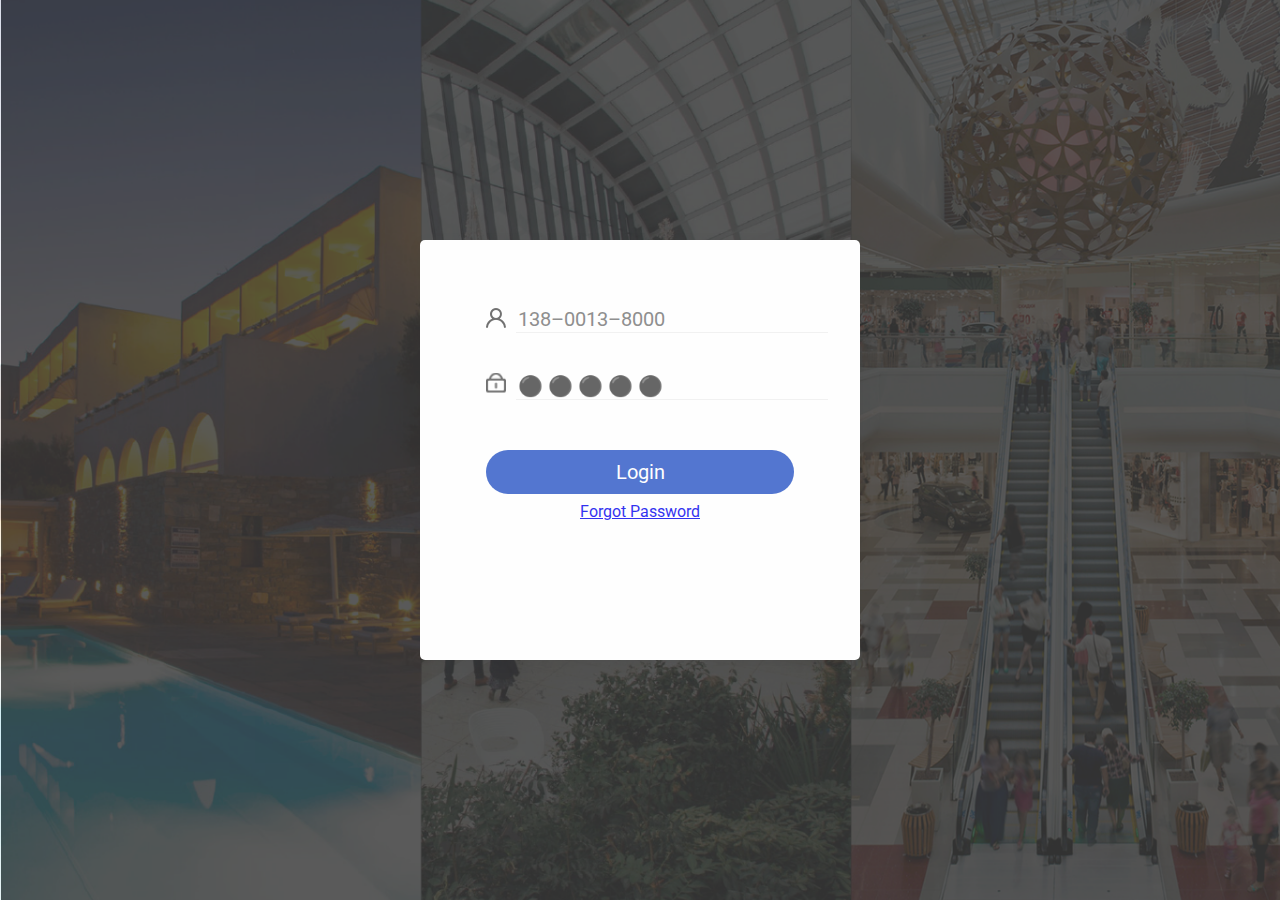
<file: loginpage.html>
<!doctype html>
<html>

<head>
    <meta charset="utf-8">
    <meta http-equiv="X-UA-Compatible" content="IE=edge">
    <meta name="viewport" content="width=device-width, shrink-to-fit=no, initial-scale=1">
    <link href="https://fonts.googleapis.com/css?family=Roboto" rel="stylesheet">
    <link href="./css/style.css" rel="stylesheet">
    <title>Login</title>
    <style>
        .dots::placeholder {
            color: red;
        }

    </style>
</head>

<body>
    <section class="landing">
        <div class="loginbox">
            <div class="box">
                <div class="username">
                    <span class="profile"></span>
                    <input type="text" class="name" placeholder="138–0013–8000">

                </div>
                <div class="password">
                    <span class="pswrdicon"></span>

                    <input type="password" placeholder="⚫ ⚫ ⚫ ⚫ ⚫" class="pwd">

                </div>
                <a class="loginbtn" href="#">Login</a>
                <div class="forgot"> <a href="#">Forgot Password</a> </div>
            </div>
        </div>
    </section>


</body>

</html>
</file>
<file: css/style.css>
/*
    DEMO STYLE
*/

@import url('https://fonts.googleapis.com/css?family=Roboto');

body {
    font-family: 'Roboto', sans-serif;
    background: #fafafa;
    margin: 0px;
}

p {
    font-family: 'Roboto', sans-serif;
    font-size: 1.1em;
    font-weight: 300;
    line-height: 1.7em;
    color: #999;
}

#sidebar a,
#sidebar a:hover,
#sidebara:focus {
    color: inherit;
    text-decoration: none;
    transition: all 0.3s;
}

.navbar {
    padding: 15px 10px;
    background: #fff;
    border: none;
    border-radius: 0;
    margin-bottom: 40px;
    box-shadow: 1px 1px 3px rgba(0, 0, 0, 0.1);
}

.navbar-btn {
    box-shadow: none;
    outline: none !important;
    border: none;
}

.navbar-btn.active {
    box-shadow: none;
    outline: none !important;
    border: none;
    float: none;
}

.line {
    width: 100%;
    height: 1px;
    border-bottom: 1px dashed #ddd;
    margin: 40px 0;
}

i,
span {
    display: inline-block;
}

/* ---------------------------------------------------
    SIDEBAR STYLE
----------------------------------------------------- */

.wrapper {
    display: flex;
    align-items: stretch;
}

#sidebar {
    min-width: 18%;
    background-color: #26304F;
    color: #fff;
    transition: all 0.3s;
    position: fixed;
    height: 100%;
    z-index: 111;
}


#sidebar.closed {
    min-width: 4%;
    max-width: 80px;
    text-align: center;
    z-index: 111;
}

#sidebar.closed .sidebar-header h3,
#sidebar.closed .CTAs {
    display: none;
}

#sidebar.closed .sidebar-header strong {
    display: block;
}

#sidebar ul li a {
    text-align: left;
}

#sidebar.closed ul li a {
    padding: 20px 10px;
    text-align: center;
    font-size: 0.85em;
}

#sidebar.closed ul li a i {
    margin-right: 0;
    display: block;
    font-size: 1.8em;
    margin-bottom: 5px;
}

#sidebar.closed ul ul a {
    padding: 10px !important;
}

#sidebar.closed .dropdown-toggle::after {
    top: auto;
    bottom: 10px;
    right: 50%;
    -webkit-transform: translateX(50%);
    -ms-transform: translateX(50%);
    transform: translateX(50%);
    color: #4695d5;
}

#sidebar .sidebar-header {
    padding: 10px 15px;
    background: #2A56C6;
}

#sidebar .sidebar-header strong {
    display: none;
    font-size: 1.8em;
}

#sidebar ul.components {
    padding: 20px 0;
}

#sidebar ul li a {
    padding: 15px;
    font-size: 18px;
    display: block;
}

.dropdownMenu li a:hover {
    color: #808BA8;
}

.dropdownMenu li a:focus {
    color: #808BA8;
    border-left: 7px solid #2A56C6;
    background-color: #1E2740;
}

#sidebar ul li a i {
    margin-right: 10px;
}

#sidebar ul li.closed > a,
a[aria-expanded="true"] {
    color: #fff;
    background: initial;

}

.menulist a[data-toggle="collapse"] {
    position: relative;
}

.menulist .dropdown-toggle::after {
    content: none;
    display: block;
    position: absolute;
    top: 50%;
    right: 20px;
    background-image: url(../Assets/Shape.png);
}

#sidebar ul ul a {
    font-size: 16px !important;
    padding-left: 30px !important;
    background: #161D31;
}

ul.CTAs {
    padding: 20px;
}

ul.CTAs a {
    text-align: center;
    font-size: 0.9em !important;
    display: block;
    border-radius: 5px;
    margin-bottom: 5px;
}

a.download {
    background: #fff;
    color: #7386D5;
}

a.article,
a.article:hover {
    background: #6d7fcc !important;
    color: #fff !important;
}

#sidebar .logo {
    display: block;
}

#sidebar .logoClosed {
    display: none;
}

#sidebar.closed .logo {
    display: none;
}

#sidebar.closed .logoClosed {
    display: block;
}

#sidebar.closed .left-sidebar-header {
    display: none;
}

#sidebar.closed .sidebar-header {
    padding: 10px 0px;
}

.left-sidebar-header {
    color: #ffffff;
    padding-left: 15px;
    white-space: nowrap;
}

a:hover .left-sidebar-header {
    color: #9B9B9B;
}

a:focus .left-sidebar-header {
    color: #ffffff;
}

a[aria-expanded="true"] .down-arrow {
    display: none;
}

a[aria-expanded="true"] .up-arrow {
    display: block;
}

a[aria-expanded="false"] .up-arrow {
    display: none;
}

a[aria-expanded="false"] .down-arrow {
    display: block;
}

#sidebar.closed a .down-arrow {
    display: none;
}

#sidebar.closed a .up-arrow {
    display: none;
}

#sidebar.closed .svg-inline--fa {
    height: 2em;
    width: 2em;
}

#sidebarCollapse {
    background: transparent;
    cursor: pointer;
    padding: 0;
    padding-left: 25px;
}

#sidebarCollapse .toggleButton {
    background: url('../Assets/arrow_right-16.png') no-repeat center;
    width: 25px;
    height: 20px;
}

#sidebarCollapse .toggleButton.closed {
    background: url('../Assets/arrow_Expand.png') no-repeat center;
    width: 25px;
    height: 20px;
}

#sidebar.closed ul > li > a > .img-icon {
    margin: 0 auto;
}

.menulist {
    position: relative;
}

#sidebar.closed .menulist:hover > .dropdownMenu {
    position: absolute;
    display: block;
    top: 0;
    left: 100%;
    width: auto;
    z-index: 90;
}

#sidebar.closed .menulist:hover > .dropdownMenu li a {
    padding: 10px 35px !important;
    text-align: left;
    white-space: nowrap;
}

/* ---------------------------------------------------
    CONTENT STYLE
----------------------------------------------------- */

#content {
    min-width: 82%;
    min-height: 100vh;
    transition: all 0.3s;
    margin-left: 18%;
}

#contentDetails {
    min-width: 82%;
    min-height: 100vh;
    transition: all 0.3s;
    margin-left: 18%;
    padding-bottom: 15px;
}

#contentDetails.toggle {
    min-width: 96%;
    min-height: 100vh;
    transition: all 0.3s;
    margin-left: 4%;
}

#content.toggle {
    min-width: 96%;
    min-height: 100vh;
    transition: all 0.3s;
    margin-left: 4%;
}

/* ---------------------------------------------------
    TopNav
----------------------------------------------------- */
.topNav {
    height: 80px;
    box-shadow: 0 2px 4px 0 rgba(0, 0, 0, 0.1);
    background-color: #ffffff;
    position: fixed;
    min-width: 82%;
    z-index: 50;
}

.topNav.toggle {
    height: 80px;
    box-shadow: 0 2px 4px 0 rgba(0, 0, 0, 0.1);
    background-color: #ffffff;
    position: fixed;
    min-width: 96%;
}

.topNavContent {
    height: 100%;
}

.rightNavSection {
    list-style-type: none;
    margin: 0px;
    padding: 0px;
    width: 100%;
    position: relative;
}

.rightNavSection li {
    float: right;
    height: 100%;
    overflow: hidden;
}

.rightNavSection .notificationIcon {
    padding: 25px 17px 25px 25px;
    padding: 25px;
}

.rightNavSection .notificationBell {
    background: url('../Assets/notification_bell-5.png') no-repeat center;
    width: 18px;
    height: 22px;
    display: inline-block;
    position: relative;
    cursor: pointer;
}

.notificationBell[data-badge]:after {
    content: attr(data-badge);
    position: absolute;
    top: -10px;
    right: -10px;
    font-size: .7em;
    background: #FF4D4D;
    color: white;
    width: 18px;
    height: 18px;
    text-align: center;
    line-height: 18px;
    border-radius: 50%;
    box-shadow: 0 0 1px #333;
}

.rightNavSection .profileImageIcon span {
    padding: 13px;
}

.rightNavSection .userName span {
    padding: 22px 22px 22px 0px;
}

.rightNavSection .optionDropdown {
    padding: 30px 25px 0px 0px;
}


.rightNavSection .arrow-down {
    width: 0;
    height: 0;
    border-left: 6px solid transparent;
    border-right: 6px solid transparent;
    border-top: 6px solid #7A8792;
    cursor: pointer;
}

.dropdownOptionsBody {
    display: none;
}

.dropdownOptionsBody::before {
    position: absolute;
    top: -10px;
    right: 60px;
    content: '';
    width: 0;
    height: 0;
    border-left: 8px solid transparent;
    border-right: 8px solid transparent;
    border-bottom: 10px solid #EBEBEB;
}

.dropdownOptionsBody {
    list-style-type: none;
    overflow: hidden;
    padding: 5px;
}

.rightNavSection .dropdownOptions {
    position: absolute;
    top: 85%;
    right: 2%;
    height: auto;
    z-index: 1;
    overflow: visible;
    border-radius: 5px;
    background-color: #EBEBEB;
    box-shadow: 0 2px 4px 0 rgba(0, 0, 0, 0.1);
}


.dropdownOptionsBody li {
    float: left;
    width: 100%;
    height: auto;
    color: #7A8792;
}

.dropdownOptionsBody li a {
    text-decoration: none;
    color: #7A8792;
}

/* ---------------------------------------------------
   Breadcrumbs
----------------------------------------------------- */
#content .breadcrumbsSection {
    width: 95%;
    height: 55px;
    overflow: hidden;
    margin-top: 100px;
    position: relative;
    margin-left: 30px;
    background-color: #FAFAFA;
}

.breadcrumbsNav {
    color: #7A8792;
    font-size: 18px;
    display: inline-block;
}

.breadcrumbsSection .breadcrumbsNav a {
    text-decoration: none;
    color: #7A8792;
}

.breadcrumbsSection .breadcrumbsNav a:active,
.breadcrumbsSection .breadcrumbsNav a:focus {
    text-decoration: none;
    color: #000000;
}

.breadcrumbsSection .optionsSection .downloadData {
    text-decoration: none;
    color: #7A8792;
    padding-right: 12px;
}

.breadcrumbsSection .optionsSection .downloadData:active,
.breadcrumbsSection .optionsSection .downloadData:focus {
    text-decoration: none;
    color: #000000;
}

.breadcrumbsSection .optionsSection {
    overflow: hidden;
    display: inline-block;
    float: right;
}

.optionsSection .exportExcel {
    padding-right: 8px;
}

.optionsSection .exportPdf {
    padding-right: 25px;
}

.breadcrumbsSection .optionsSection .filterButton {
    height: 38px;
    width: 94px;
    border-radius: 19px;
    color: #ffffff;
    outline: none;
    border: none;
    background-color: #2A56C6;
    font-weight: bold;
    letter-spacing: 0.8px;
}

#filterModalCenter #applyFilter {
    height: 47px;
    width: 94px;
    border-radius: 28.5px;
    background-color: #2A56C6;
    font-weight: bold;
    letter-spacing: 0.8px;
}

#filterModalCenter .filterOption {
    width: calc(50% - 40px);
    float: left;
    list-style-type: none;
    margin: 12px 20px;
}

#filterModalCenter .filterSection {
    margin: 0;
    padding: 0;
}

.filterOption .dropdownBox select {
    height: 48px;
    border: 1.5px solid #b4bdc1;
}

.filterOption .customDateField {
    border: 1.5px solid #B4BDC1;
    border-right-width: 0px;
    height: 48px;
    box-shadow: none;
}

.filterOption .docs-datepicker-trigger {
    border: 1.5px solid #B4BDC1;
    border-left-width: 0px;
    border-left-color: white;
    opacity: 1;
    padding: 0 12px;
}

.modalLabel {
    color: #646464;
    font-weight: bold;
    letter-spacing: 0.7px;
}

#filterModalCenter .modal-body {
    padding-bottom: .5rem;
}

#filterModalCenter .modal-footer {
    border: none;
    padding: 0px 35px 20px 35px;
}

/* ---------------------------------------------------
    Data Table Section
----------------------------------------------------- */
#content .dataTableSection {
    width: 95%;
    height: auto;
    margin: 0 auto;
    background-color: #FFFFFF;
    box-shadow: 0 3px 8px 0 rgba(205, 205, 205, 0.5);
    border-radius: 4px;
    position: relative;
}

#contentDetails .dataTableSection {
    width: 95%;
    height: auto;
    margin: 0 auto;
    background-color: #FFFFFF;
    box-shadow: 0 3px 8px 0 rgba(205, 205, 205, 0.5);
    border-radius: 4px;
    position: relative;
}

#content table.dataTable tbody th,
#content table.dataTable tbody td {
    border: 1px solid #e8e8e894;
    padding: 10px 10px 10px 20px;
    text-align: left;
}

#example_length label select {
    border-radius: 4px;
}

#example_filter input {
    border-radius: 4px;
    outline: none;
    border: 1px solid #E8E8E8;
}

.dataTables_wrapper #example_filter input {
    margin-right: 1.5em
}

#example_length label {
    color: #808BA8;
    margin: 20px;
    vertical-align: middle;
    vertical-align: -webkit-baseline-middle;
}

#example_filter label {
    margin: 15px;
}

#example_filter label input {
    background-image: url(../Assets/searchPlace.png);
    background-position: 12px;
    background-repeat: no-repeat;
    padding-left: 35px;
    width: 168px;
    height: 36px;
}


#example thead tr th {
    border: 1px solid #E8E8E8;
    background-color: #FAFAFA;
    padding: 20px;
}

#example thead .sorting_desc {
    background-image: url(../Assets/highlight_down.png);
    background-position: 95% 50%;
}

#example thead .sorting_asc {
    background-image: url(../Assets/highlight_up-14.png);
    background-position: 93% 50%;
}

#example thead .sorting {
    background-image: url(../Assets/arrow_disabled.png);
    background-position: 95% 50%;
}

#example tbody {
    font-size: 14px;
    text-align: center;
}

.dataTableSection .dataTable.no-footer {
    border-bottom: 1px solid #E8E8E8;
}

.status {
    background-image: url(../Assets/likestatus.png);
    background-repeat: no-repeat;
    background-position: 25%;
}

.negativeStatus {
    background-image: url(../Assets/dislike.png);
    background-repeat: no-repeat;
    background-position: 25%;
}

#example_wrapper #example_info {
    font-variant-numeric: tabular-nums;
    padding: 25px 20px;
}

#example_paginate {
    float: left;
    padding: 18px 0px;
}

#example_paginate .paginate_button {
    padding: 0;
    background-color: white !important;
}

#example_paginate .paginate_button:hover {
    background: #ffffff !important;
    border: 1px solid #ffffff;
}

#example tfoot {
    display: none;
}

/* ---------------------------------------------------
    AUDIT DETAILS PAGE
----------------------------------------------------- */

#contentDetails .breadcrumbsDetails {
    color: #000;
    font-family: Roboto;
    font-size: 22px;
    height: 100%;
    padding: 15px 0px;
}

#contentDetails .breadcrumbsSection {
    height: 65px;
    overflow: hidden;
    top: 0;
    position: relative;
    margin-left: 30px;
    background-color: #FAFAFA;

}

#contentDetails .customDetail {
    top: 80px;
    min-width: 82%;
    position: fixed;
    z-index: 1;
}

#contentDetails .customDetail.toggle {
    top: 80px;
    width: 96%;
    position: fixed;
    z-index: 1;
}

#contentDetails .customProductDetails {
    margin-top: 330px;
}

#contentDetails .detailTxt {
    color: #7A8793;
    font-family: Roboto;
    font-size: 18px;
    font-weight: 500;
    line-height: 21px;
    padding: 20px;
}

#contentDetails .collpsButn {
    color: #7A8793;
    padding: 8px 20px;
    float: right;
    cursor: pointer;
}

#contentDetails .collpsButn1 {
    color: #7A8793;
    padding: 8px 20px;
    float: right;
}

#contentDetails .detailsSection {
    margin: 0px auto;
    width: 94%;
}

#contentDetails .detailNav {
    border: 1px solid #E8E8E8;
    background-color: #FFFFFF;
    border-radius: 4px;
    width: 100%;
}

#contentDetails .customBack {
    background-color: #ffffff;
    box-shadow: 0 3px 8px 0 rgba(205, 205, 205, 0.5);
}

#contentDetails #productDetails {
    box-shadow: 0 3px 8px 0 rgba(205, 205, 205, 0.5);
}

#contentDetails .keyTxt {
    color: #646464;
    font-family: Roboto;
    font-size: 14px;
    font-weight: 500;
    line-height: 16px;
}

#contentDetails .valuetxt {
    color: #161719;
    font-family: Roboto;
    font-size: 14px;
    line-height: 16px;
}

#contentDetails #detailsTab {
    width: 100%;
    margin: 10px 0px;
}

#contentDetails #detailsTab tr td {
    padding: 10px 30px;
}

#contentDetails .mrgnTop {
    margin-top: 20px;
}

#contentDetails span[aria-expanded="false"] .down-gryarrow {
    display: none;
}

#contentDetails span[aria-expanded="false"] .up-gryarrow {
    display: block;
    padding-top: 5px;
    cursor: pointer
}

#contentDetails span[aria-expanded="true"] .down-gryarrow {
    display: block;
    padding-top: 5px;
    cursor: pointer
}

#contentDetails span[aria-expanded="true"] .up-gryarrow {
    display: none;
}

#contentDetails .normalTxt {
    color: #161719;
    font-family: Roboto;
    font-size: 14px;
    line-height: 16px;
}

#contentDetails .zeroVal {
    color: #FF2424;
    font-family: Roboto;
    font-size: 14px;
    line-height: 16px;
}

#contentDetails .normlVal {
    color: #161719;
    font-family: Roboto;
    font-size: 14px;
    line-height: 16px;
}



#contentDetails #auditImg .submitSection {
    overflow: hidden;
}

#contentDetails #auditImg .imageRow {
    margin: 15px 15px 0 15px;
}

#contentDetails .downButton,
#contentDetails .submitSection .submitButton {
    height: 38px;
    width: 132px;
    border-radius: 19px;
    color: #ffffff;
    outline: none;
    border: none;
    background-color: #2A56C6;
    font-weight: bold;
    letter-spacing: 0.8px;
    margin-right: 15px;

}

#contentDetails .approveButton {
    height: 38px;
    width: 132px;
    border-radius: 19px;
    color: #ffffff;
    outline: none;
    border: none;
    background-color: #BDC3D4;
    font-weight: bold;
    letter-spacing: 0.8px;
    margin-right: 15px;
}

#contentDetails .imageTiles {
    padding: 0;
}

#contentDetails .submitSection .submitButton {
    float: right;
    margin: 25px 40px 25px 0px;
}

#contentDetails .approveButton {
    float: right;
    margin: 25px 20px 25px 0px;
}

#contentDetails button:focus {
    outline: 0px dotted;
    outline: 0px auto -webkit-focus-ring-color;
}

#contentDetails .tableCls {
    width: 100%;
}

#contentDetails .tableCls tr td {
    padding: 10px 30px;
    border: 1px solid #E8E8E8;
    background-color: #ffffff;
}

#contentDetails .tableCls th {
    padding: 10px 30px;
    border: 1px solid #E8E8E8;
    background-color: #FAFAFA;
}

#contentDetails .headertxt {
    color: #2A56C6;
    font-family: Roboto;
    font-size: 14px;
    font-weight: 600;
    line-height: 16px;
    letter-spacing: 0.8px;
    text-align: center;
}

#contentDetails .productName {
    color: #646464;
    font-family: Roboto;
    font-size: 16px;
    font-weight: 500;
    line-height: 19px;
    padding-left: 25px;
}

#contentDetails .align {
    text-align: center;
}

#contentDetails .otherBtns {
    height: 38px;
    width: 73px;
    border: 1px solid #2A56C6;
    border-radius: 3px;
    background-color: #F1F1F1;
    color: #161719;
    font-family: Roboto;
    font-size: 14px;
    padding: 10px 15px;
    margin: 0px 5px;
}

#contentDetails .otherDwnBtns {
    color: #161719;
    font-family: Roboto;
    font-size: 14px;
    line-height: 16px;
    height: 35px;
    border: 1.5px solid #2A56C6;
    background-color: #fafafa;
    border-radius: 19px;
    margin: 0px 5px;
    padding: 0px 20px;
}

#contentDetails a:hover {
    color: #161719;
    text-decoration: none;
}

#contentDetails .divHeight {
    height: 50px;
    padding: 0px 10px;
}

#contentDetails .imgTag {
    width: 232px;
    border-radius: 5px;
    position: relative;
}

.imgTag [type=radio] {
    position: absolute;
    opacity: 0;
    width: 0;
    height: 0;
}

[type=radio] + .correctIconImg {
    height: 17px;
    width: 17px;
    background-image: url(../Assets/CorrectDeactive.png);
    margin: 0 6px;
    cursor: pointer;
}

[type=radio]:checked + .correctIconImg {
    height: 17px;
    width: 17px;
    background-image: url(../Assets/CorrectActive.png);
    cursor: pointer;
    margin: 0 6px;
}

[type=radio] + .wrongIconImg {
    height: 17px;
    width: 17px;
    background-image: url(../Assets/WrongDeactive.png);
    cursor: pointer;
    margin: 0 6px;
}

[type=radio]:checked + .wrongIconImg {
    height: 17px;
    width: 17px;
    background-image: url(../Assets/WrongActive.png);
    cursor: pointer;
    margin: 0 6px;
}


#contentDetails .auditImgTxt {
    color: #161719;
    font-family: Roboto;
    font-size: 14px;
    font-weight: 500;
    line-height: 16px;
    width: 70%;
}

#contentDetails .viewMore {
    color: #4D86FF !important;
    font-family: Roboto;
    font-size: 12px;
    line-height: 14px;
    cursor: pointer;
}

#contentDetails .viewMoreBody {
    display: none;
    width: 300px;
    height: auto;
    background-color: #fafafa;
    border: 1px solid grey;
    border-radius: 5px;
    position: absolute;
    top: 45%;
    padding-left: 10px;
    overflow-x: auto;
}

#contentDetails .viewMoreContent {
    display: table;
    margin: 10px auto 0px;
}

#contentDetails .viewMoreBody img {
    height: 60px;
    width: 60px;
}

#contentDetails .imgMrgn {
    margin-bottom: 10px;
    height: 194px;
    width: 232px;
    border-radius: 5px;
}

#contentDetails .textMrgnTop {
    margin-top: 10px;
    float: right;

}

#contentDetails .auditSelct {
    color: #808080;
    width: 105px;
    font-size: 12px;
    border: 1px solid #808080;
    border-radius: 3px;
    background-color: #FFFFFF;
    cursor: pointer;
}

#contentDetails .auditStatus {
    color: #808080;
    font-family: Roboto;
    font-size: 12px;
    line-height: 14px;
    margin-right: 85px;
}

#contentDetails .auditBrws {
    color: #4D86FF;
    font-family: Roboto;
    font-size: 12px;
    line-height: 14px;
    cursor: pointer;
}

#contentDetails .custom-select:focus {
    border-color: #000;
    outline: 0;
    box-shadow: 0 0 0 0.0rem rgba(0, 123, 255, .25);
}

#contentDetails .auditTxtArea {
    height: 48px;
    width: 232px;
    border: 1px solid #808080;
    border-radius: 3px;
    background-color: #FFFFFF;
    font-size: 12px;
    padding-left: 5px;
}

#contentDetails .imageSection {
    border-bottom: 1px solid #E8E8E8;
    position: relative;
}

.fileupload {
    display: none;
}

.documentName {
    height: 26px;
    width: 120px;
    float: right;
    border: 1px solid #4A90E2;
    border-radius: 3px;
    background-color: #FFFFFF;
    box-shadow: 0 2px 4px 0 rgba(218, 210, 210, 0.5);
    position: relative;
    background: url(../Assets/attachment_icon.png) no-repeat;
    background-position: 8px 6px;
    color: #4A90E2;
    font-family: Lato;
    font-size: 11px;
    text-align: center;
    padding-top: 4px;
    padding-right: 4px;
    padding-left: 25px;
    display: none;
    margin-left: 15px;
    vertical-align: middle;
    margin-top: 5px;
}

.docName {
    max-height: 17px;
    max-width: 100px;
    white-space: nowrap;
    overflow: hidden;
    text-overflow: ellipsis;
    margin: 0;
}

.docNameClose {
    display: inline-block;
    height: 9px;
    width: 9px;
    float: right;
    margin-top: 4px;
    position: absolute;
    top: 4px;
    right: 4px;
    cursor: pointer;
}

.fileuploadTrigger {
    height: 35px;
    width: 90px;
    background-color: #2A56C6;
    text-align: center;
    padding-top: 8px;
    font-size: 13px;
    color: #FFFFFF;
    cursor: pointer;
    border-radius: 20px;
    margin-bottom: 15px;
}

.lightbox {
    top: 15% !important;
}

/*-------------------------------------------------*/
/*Auditreport detail*/
/*----------------------------------------------------*/

/* Hide the browser's default checkbox */
.checkboxLabels input {
    position: absolute;
    opacity: 0;
    cursor: pointer;
    height: 0;
    width: 0;
    left: 0;
}



/* Create a custom checkbox */

.checkmark {
    position: absolute;
    top: 30%;
    left: 30%;
    height: 25px;
    width: 25px;
    background-color: #ffffff;
    border: 1px solid black;
    border-radius: 4px;
}


/* When the checkbox is checked, add a blue background */

.checkboxLabels input:checked ~ .checkmark {
    background-color: #ffffff;
}


/* Create the checkmark/indicator (hidden when not checked) */

.checkmark:after {
    content: "";
    position: absolute;
    display: none;
}


/* Show the checkmark when checked */

.checkboxLabels input:checked ~ .checkmark:after {
    display: block;
}


/* Style the checkmark/indicator */

.checkboxLabels .checkmark:after {
    left: 9px;
    top: 4px;
    width: 8px;
    height: 13px;
    border: solid black;
    border-width: 0 2px 2px 0;
    -webkit-transform: rotate(45deg);
    -ms-transform: rotate(45deg);
    transform: rotate(45deg);
}

#example th,
#example td {
    position: relative;
}

.activeApprove {
    height: 38px;
    width: 132px;
    border-radius: 19px;
    color: #ffffff;
    outline: none;
    border: none;
    background-color: #2A56C6;
    font-weight: bold;
    letter-spacing: 0.8px;
    position: absolute;
    bottom: 3%;
    right: 3%;
    outline: none;
}

.auditReportDetail .filterSelect {
    height: 40px;
    width: 135px;
    border: 1px solid #B4BDC1;
    border-radius: 4px;
}

.auditReportDetail #example_length label {
    vertical-align: middle;
}

/*-------------------login page--------------*/
/* CSS */

html,
body {
    height: 100%;
}

.landing {
    width: 100%;
    height: 100%;
    background: url('../Assets/loginBack.png') no-repeat center center fixed;
    -webkit-background-size: cover;
    -moz-background-size: cover;
    -o-background-size: cover;
    background-size: cover;
    opacity: 0.8;

}

.loginbox {
    height: 420px;
    width: 440px;
    border-radius: 5px;
    background-color: #FFFFFF;
    box-shadow: 0 3px 12px 0 rgba(0, 0, 0, 0.09);
    position: absolute;
    top: 50%;
    left: 50%;
    transform: translate(-50%, -50%);


}

.box {
    height: 80%;
    width: 70%;
    background-color: #FFFFFF;
    margin: 0 auto;
}

.username {
    height: 25px;
    margin-top: 66px;
}

.name,
.pwd {
    width: 100%;
    font-family: Roboto;
    font-size: 20px;
    border: none;
    margin-left: 30px;
    border-bottom: 1px solid #EFEFEF;
    color: #4D4D4D;
    line-height: 24px;
    outline: none;
}

.profile {
    height: 20px;
    width: 20px;
    background: url(../Assets/profile-4.png) no-repeat left;
    background-size: cover;
    position: absolute;
    margin-top: 2px;
}

.password {
    height: 27px;
    margin-top: 42px;

}

.pswrdicon {
    height: 20px;
    width: 20px;
    background: url(../Assets/shopping_bag-4.png) no-repeat left;
    background-size: cover;
    position: absolute;
}

.loginbtn {
    border-radius: 22.5px;
    background-color: #2A56C6;
    margin-top: 50px;
    display: block;
    text-decoration: none;
    color: #FFFFFF;
    font-family: Roboto;
    font-size: 20px;
    text-align: center;
    padding: 10px 0px;
}

.forgot {
    height: 19px;
    min-width: 122px;
    color: #999999;
    font-family: Roboto;
    font-size: 16px;
    line-height: 19px;
    text-align: center;
    margin-top: 8px;
    text-decoration-color: #999999;
}


/*--------------------psp segement style starts-----------------------------------*/
#PSPDatatable_length label select {
    border-radius: 4px;
}

#PSPDatatable_filter input {
    border-radius: 4px;
    outline: none;
    border: 1px solid #E8E8E8;
}

.dataTables_wrapper #PSPDatatable_filter input {
    margin-right: 1.5em
}

#PSPDatatable_length label {
    color: #808BA8;
    margin: 20px;
    vertical-align: middle;
    vertical-align: -webkit-baseline-middle;
}

#PSPDatatable_filter label {
    margin: 15px;
}

#PSPDatatable_filter label input {
    background-image: url(../Assets/searchPlace.png);
    background-position: 12px;
    background-repeat: no-repeat;
    padding-left: 35px;
    width: 168px;
    height: 36px;
}


#PSPDatatable thead tr th {
    border: 1px solid #E8E8E8;
    background-color: #FAFAFA;
    padding: 20px;
}

#PSPDatatable thead .sorting_desc {
    background-image: url(../Assets/highlight_down.png);
    background-position: 95% 50%;
}

#PSPDatatable thead .sorting_asc {
    background-image: url(../Assets/highlight_up-14.png);
    background-position: 93% 50%;
}

#PSPDatatable thead .sorting {
    background-image: url(../Assets/arrow_disabled.png);
    background-position: 95% 50%;
}

#PSPDatatable tbody {
    font-size: 14px;
    text-align: center;
}

#PSPDatatable_wrapper #PSPDatatable_info {
    font-variant-numeric: tabular-nums;
    padding: 25px 20px;
}

#PSPDatatable_paginate {
    float: left;
    padding: 18px 0px;
}

#PSPDatatable_paginate .paginate_button {
    padding: 0;
    background-color: white !important;
}

#PSPDatatable_paginate .paginate_button:hover {
    background: #ffffff !important;
    border: 1px solid #ffffff;
}

#PSPDatatable tfoot {
    display: none;
}

#PSPDatatable th,
#PSPDatatable td {
    position: relative;
}

#PSPDatatable_length label {
    vertical-align: middle;
}

.pspDetails {
    margin-top: 450px !important;
}

.largeModal {
    max-width: 815px;
}

#filterModalCenter .pspModal {
    width: calc(33.33% - 40px);
}

.customModalLabel {
    color: #646464;
    font-weight: bold;
    letter-spacing: 0.7px;
    padding: 10px 10px 0 0px;
    width: 80%;

}

#contentDetails .PspTable th {
    padding: 20px 25px;
    border: 1px solid #E8E8E8;
    background-color: #FAFAFA;
    color: #646464;
}

#contentDetails .PspTable tr td {
    padding: 20px 30px;
    border: 1px solid #E8E8E8;
    background-color: #ffffff;
    color: #161719;
    font-size: 14px;
}

#contentDetails .PspTable .FlaggedHigh td {
    background-color: #FFDADA;
}

/*psp segement style ends*/

/*psp segement style ends*/


/*---------------------master segment css----------------------*/
#masterUserTable_length label select {
    border-radius: 4px;
}

#masterUserTable_filter input {
    border-radius: 4px;
    outline: none;
    border: 1px solid #E8E8E8;
}

.dataTables_wrapper #masterUserTable_filter input {
    margin-right: 1.5em
}

#masterUserTable_length label {
    color: #808BA8;
    margin: 20px;
    vertical-align: middle;
    vertical-align: -webkit-baseline-middle;
}

#masterUserTable_filter label {
    margin: 15px;
}

#masterUserTable_filter label input {
    background-image: url(../Assets/searchPlace.png);
    background-position: 12px;
    background-repeat: no-repeat;
    padding-left: 35px;
    width: 168px;
    height: 36px;
}


#masterUserTable thead tr th {
    border: 1px solid #E8E8E8;
    background-color: #FAFAFA;
    padding: 20px;
}

#masterUserTable thead .sorting_desc {
    background-image: url(../Assets/highlight_down.png);
    background-position: 95% 50%;
}

#masterUserTable thead .sorting_asc {
    background-image: url(../Assets/highlight_up-14.png);
    background-position: 93% 50%;
}

#masterUserTable thead .sorting {
    background-image: url(../Assets/arrow_disabled.png);
    background-position: 95% 50%;
}

#masterUserTable tbody {
    font-size: 14px;
    text-align: center;
}

#masterUserTable_wrapper #masterUserTable_info {
    font-variant-numeric: tabular-nums;
    padding: 25px 20px;
}

#masterUserTable_paginate {
    float: left;
    padding: 18px 0px;
}

#masterUserTable_paginate .paginate_button {
    padding: 0;
    background-color: white !important;
}

#masterUserTable_paginate .paginate_button:hover {
    background: #ffffff !important;
    border: 1px solid #ffffff;
}

#masterUserTable tfoot {
    display: none;
}

#masterUserTable th,
#masterUserTable td {
    position: relative;
}

#masterUserTable_length label {
    vertical-align: middle;
}


.breadcrumbsSection .optionsSection .createButton {
    height: 38px;
    width: 94px;
    border-radius: 19px;
    color: #ffffff;
    outline: none;
    border: none;
    background-color: #2A56C6;
    font-weight: bold;
    letter-spacing: 0.8px;
}


#createModalCenter #applyUpdate {
    height: 47px;
    width: 94px;
    border-radius: 28.5px;
    background-color: #2A56C6;
    font-weight: bold;
    letter-spacing: 0.8px;
}

#createModalCenter .createOption {
    width: 100%;
    float: left;
    list-style-type: none;
    margin: 5px 0px;
}

#createModalCenter .createSection {
    margin: 0;
    padding: 0;
    overflow: hidden;
}


.createOption .dropdownBox select,
.createOption .dropdownBox input {
    height: 48px;
    border: 1.5px solid #b4bdc1;
    border-radius: 4px !important;
}

.createOption .customDateField {
    border: 1.5px solid #B4BDC1;
    border-right-width: 0px;
    height: 48px;
    box-shadow: none;
}

.createOption .docs-datepicker-trigger {
    border: 1.5px solid #B4BDC1;
    border-left-width: 0px;
    border-left-color: white;
    opacity: 1;
    padding: 0 12px;
}


.modalLabelRight {
    color: #646464;
    font-weight: bold;
    letter-spacing: 0.7px;
    padding: 10px 10px 0 25px;
    width: 30%;
    text-align: right;

}


#createModalCenter .modal-dialog {
    max-width: 685px;

}

#createModalCenter .modal-body {
    padding-bottom: .5rem;
    padding-right: 45px;
    padding-top: 80px;
}

#createModalCenter .modal-footer {
    border: none;
    padding: 0px 35px 20px 35px;
}

.modal-body .userSelection {
    overflow: hidden;
    margin: 0 auto;
    width: 50%;
    position: relative;
}

.modal-body .activeSelection {
    overflow: hidden;
    margin-left: 30%;
    width: 50%;
    position: relative;
}

.userSelection .container {
    display: inline-block;
    position: relative;
    padding-left: 30px;
    margin-bottom: 12px;
    cursor: pointer;
    font-family: Roboto;
    font-size: 18px;
    -webkit-user-select: none;
    -moz-user-select: none;
    -ms-user-select: none;
    user-select: none;
    width: 50%;
    float: left;
    color: #646464;
}

.activeSelection .container {
    display: inline-block;
    position: relative;
    padding-left: 30px;
    margin-bottom: 12px;
    cursor: pointer;
    font-family: Roboto;
    font-size: 18px;
    -webkit-user-select: none;
    -moz-user-select: none;
    -ms-user-select: none;
    user-select: none;
    width: 35%;
    float: left;
    color: #646464;
}

/* Hide the browser's default radio button */
.userSelection .container input {
    position: absolute;
    opacity: 0;
    cursor: pointer;
}

.activeSelection .container input {
    position: absolute;
    opacity: 0;
    cursor: pointer;
}


/* Create a custom radio button */
.userSelection .checkmark {
    position: absolute;
    top: 3px;
    left: 0;
    height: 20px;
    width: 20px;
    background-color: #eee;
    border-radius: 50%;
}

.activeSelection .checkmark {
    position: absolute;
    top: 3px;
    left: 0;
    height: 20px;
    width: 20px;
    background-color: #eee;
    border-radius: 50%;
}

/* On mouse-over, add a grey background color */
.userSelection .container:hover input ~ .checkmark {
    background-color: #ccc;
}

.activeSelection .container:hover input ~ .checkmark {
    background-color: #ccc;
}

/* When the radio button is checked, add a blue background */
.userSelection .container input:checked ~ .checkmark {
    background-color: #2A56C6;
}

.activeSelection .container input:checked ~ .checkmark {
    background-color: #2A56C6;
}

/* Create the indicator (the dot/circle - hidden when not checked) */
.userSelection .checkmark:after {
    content: "";
    position: absolute;
    display: none;
}

.activeSelection .checkmark:after {
    content: "";
    position: absolute;
    display: none;
}

/* Show the indicator (dot/circle) when checked */
.userSelection .container input:checked ~ .checkmark:after {
    display: block;
}

.activeSelection .container input:checked ~ .checkmark:after {
    display: block;
}

/* Style the indicator (dot/circle) */
.userSelection .container .checkmark:after {
    top: 5px;
    left: 5px;
    width: 8px;
    height: 8px;
    border-radius: 50%;
    background: white;
}

.activeSelection .container .checkmark:after {
    top: 5px;
    left: 5px;
    width: 8px;
    height: 8px;
    border-radius: 50%;
    background: white;
}

.mobileAppend {
    background: #ffffff;
    color: #DBDBDB;
}

#mobile {
    display: none;
}
</file>
